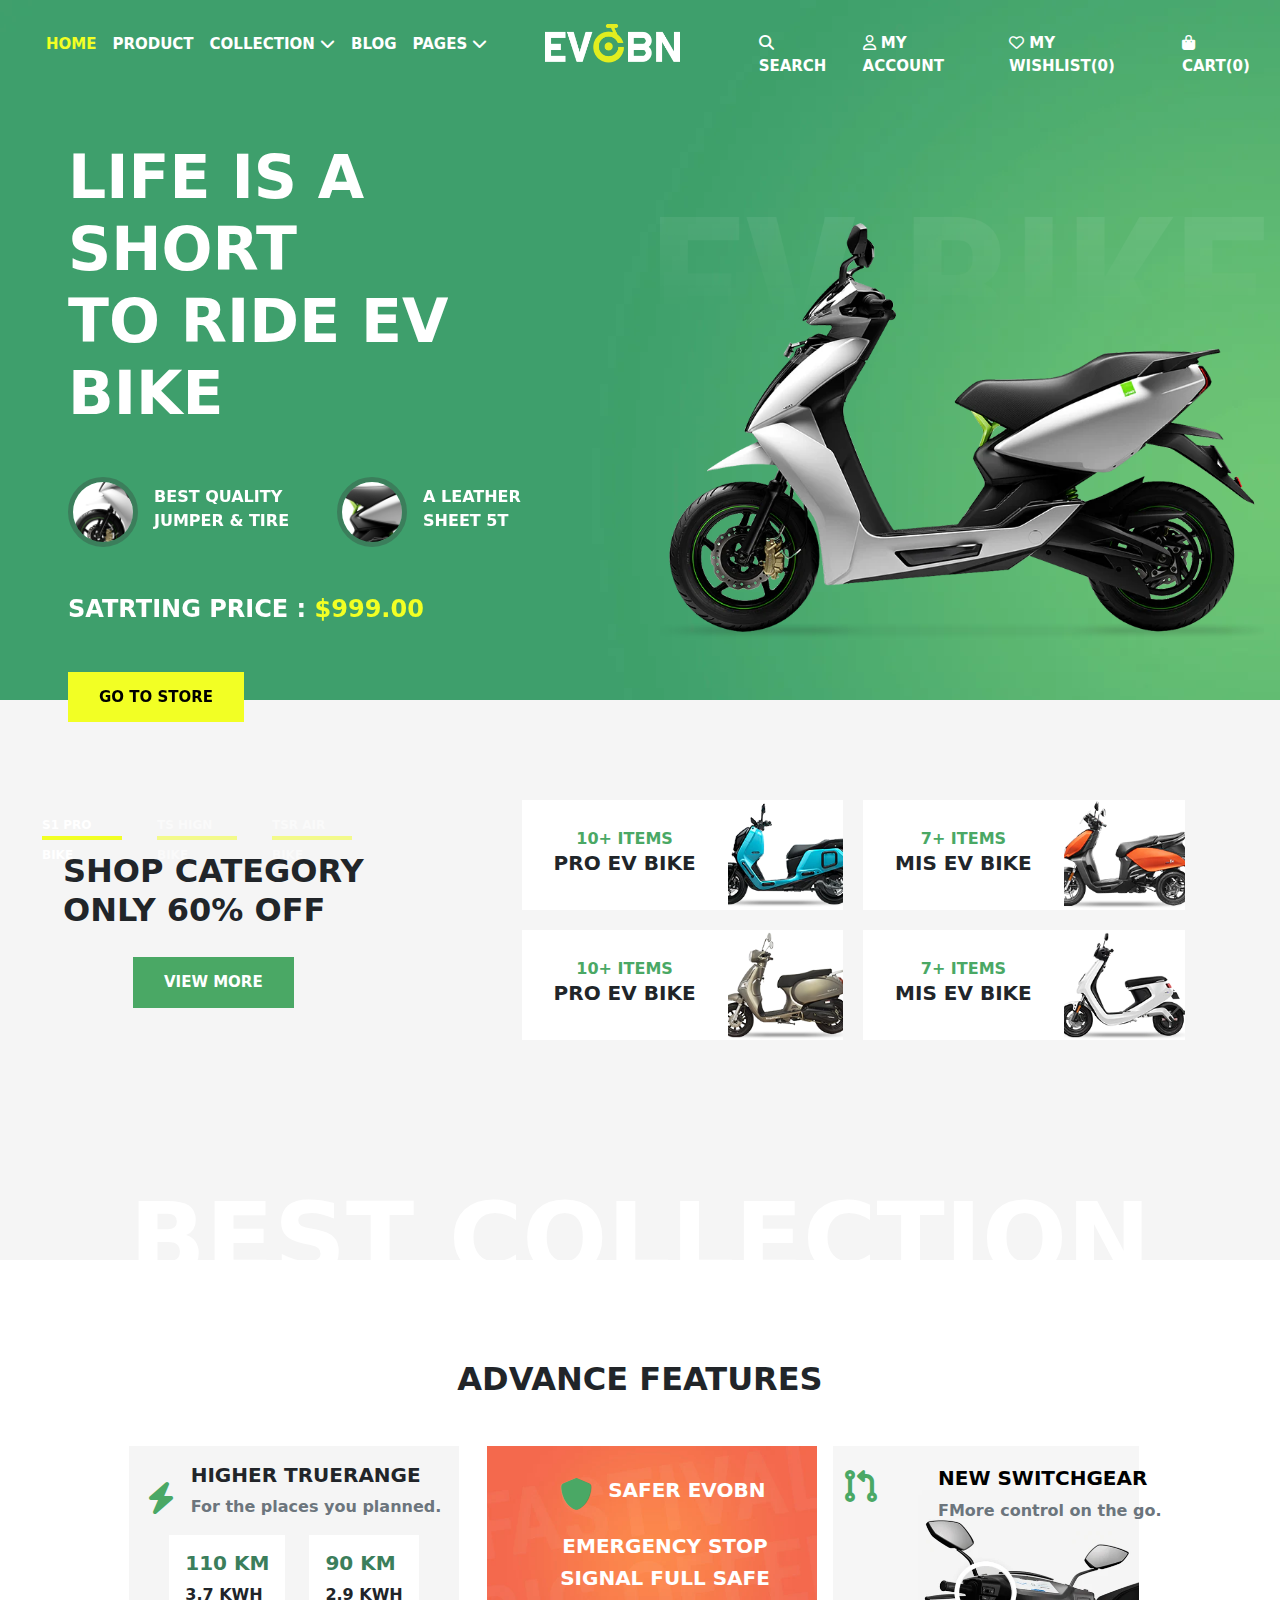
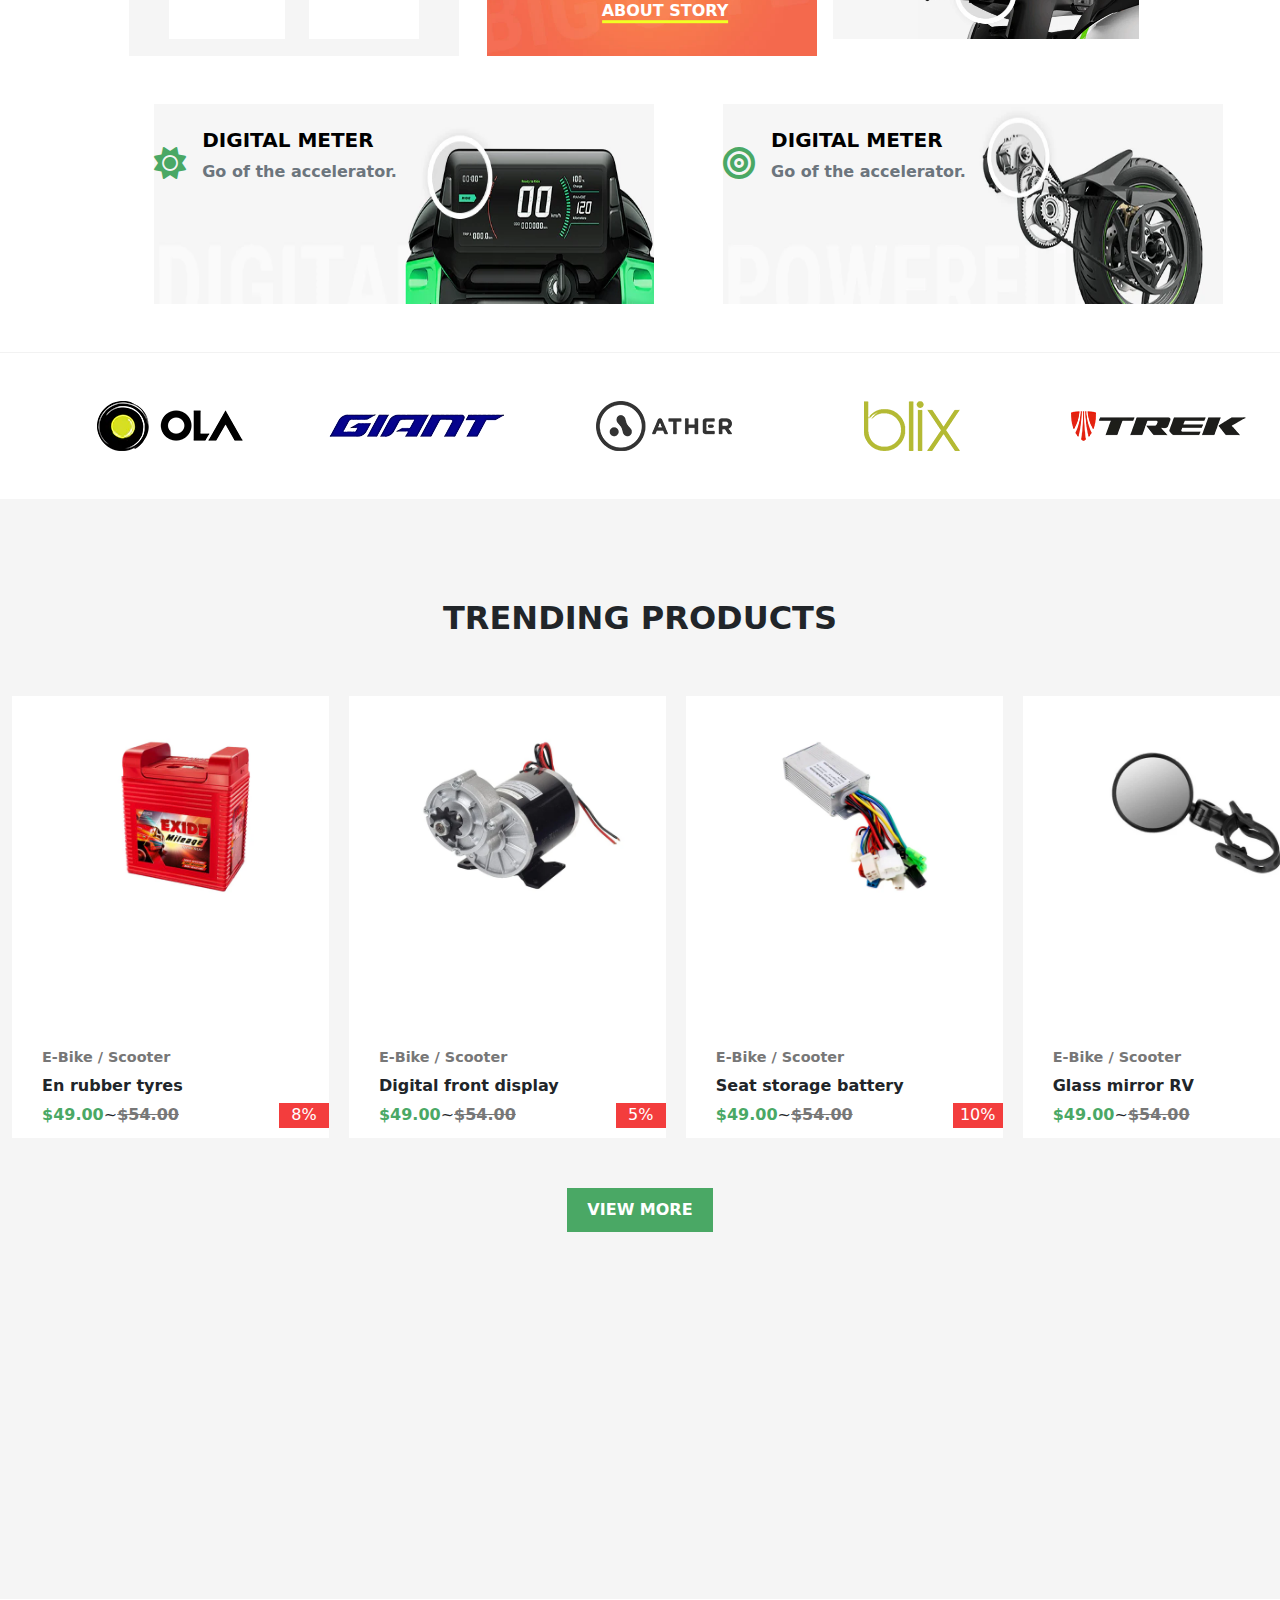
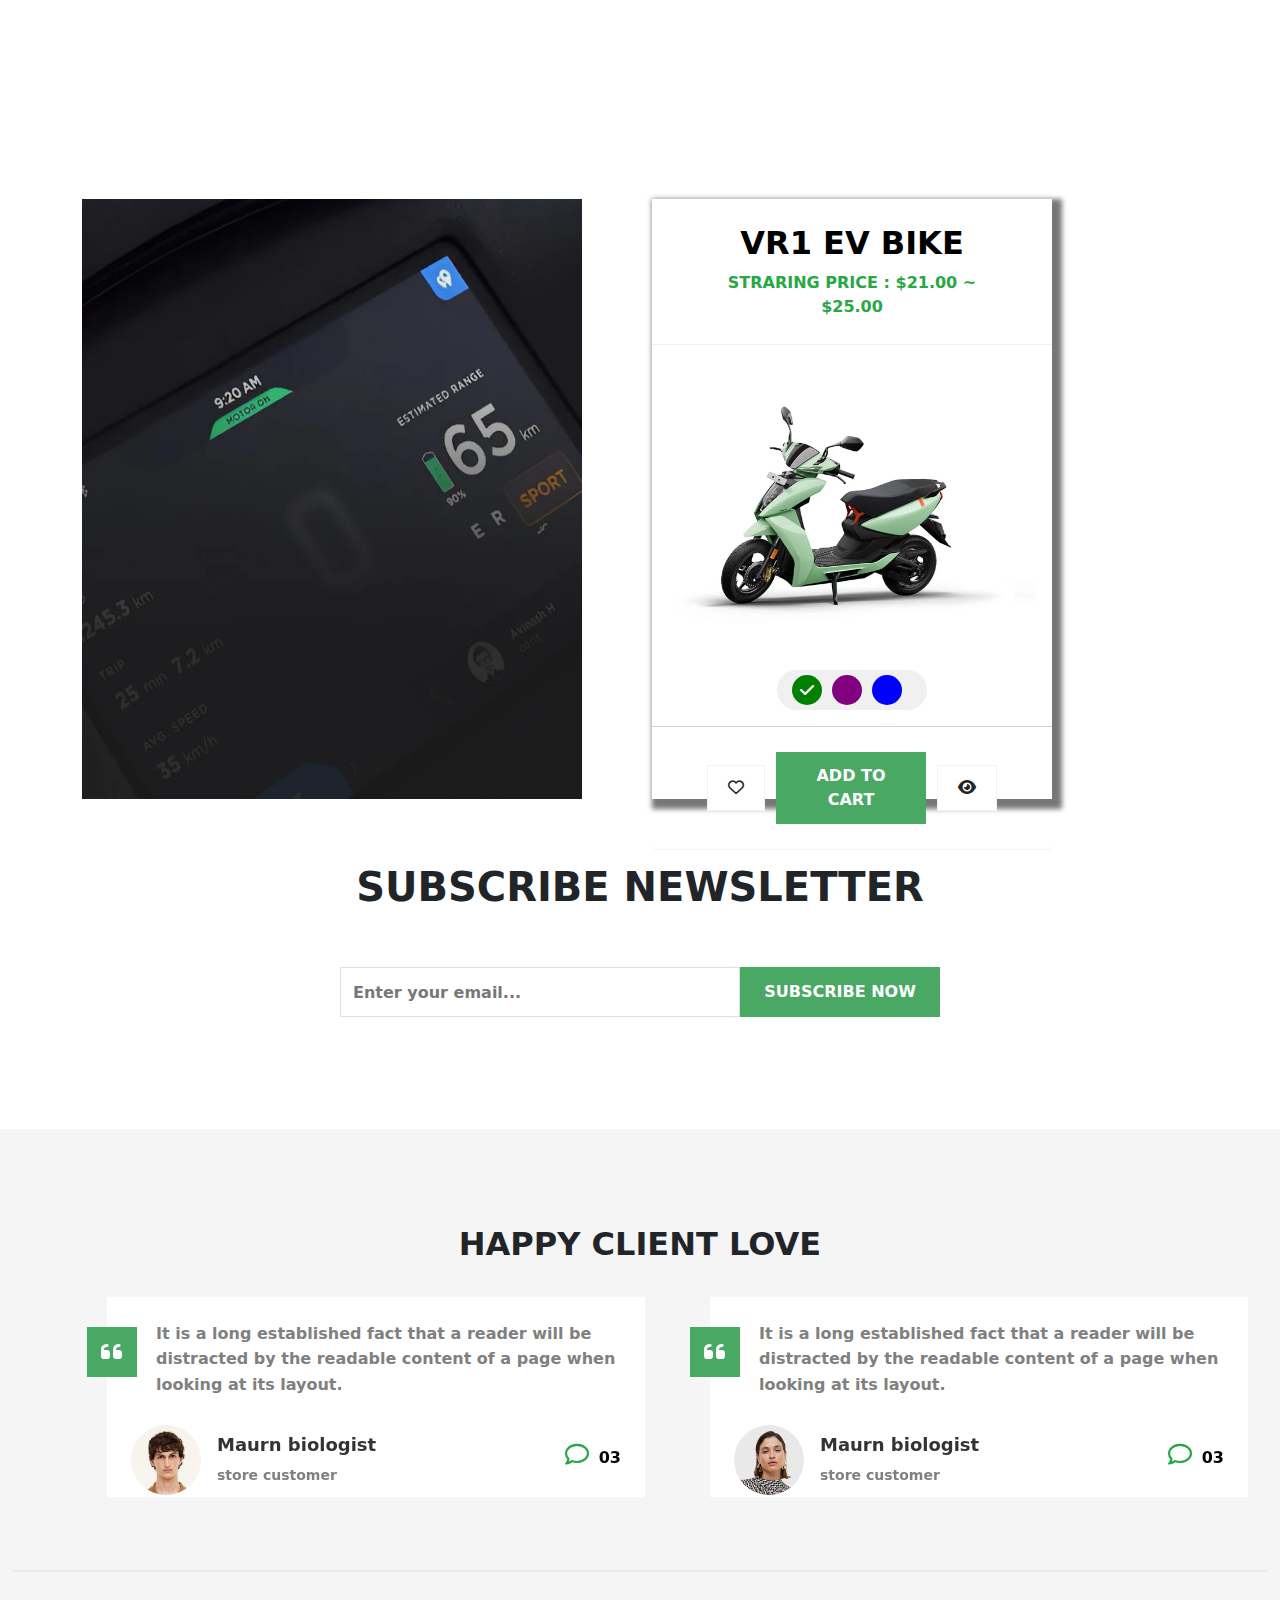
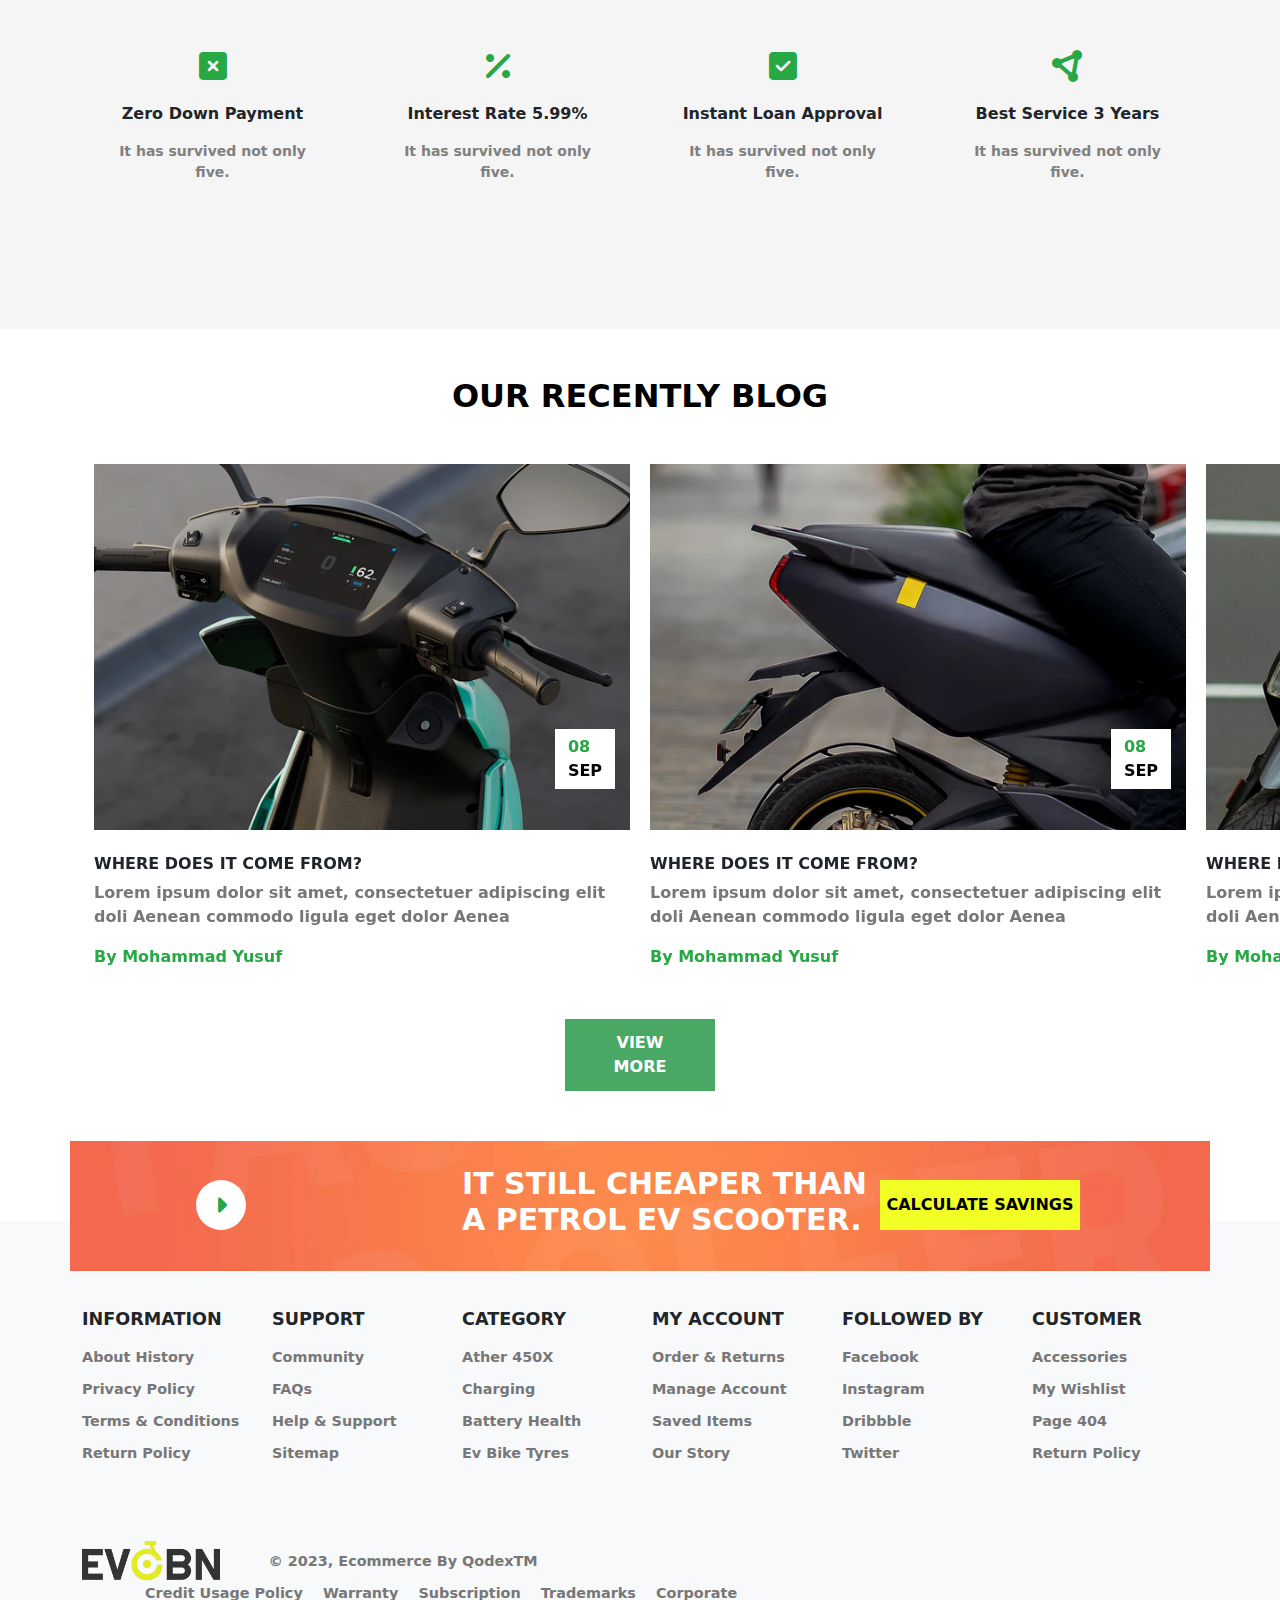
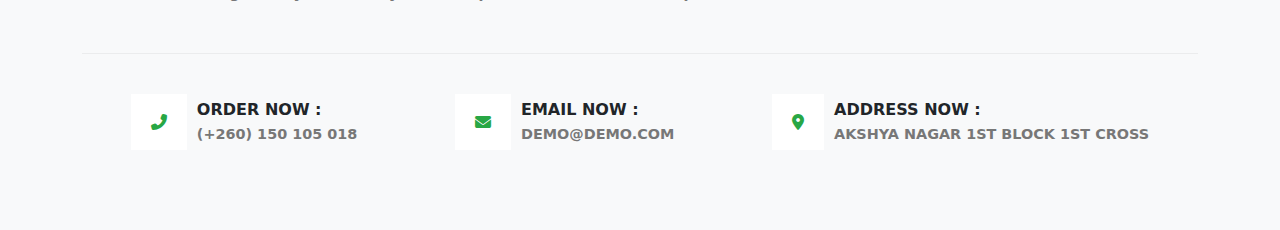
<file: index.html>
<!DOCTYPE html>
<html lang="en">

<head>
    <meta charset="UTF-8">
    <meta name="viewport" content="width=device-width, initial-scale=1.0">
    <title>Document</title>
    <link rel="stylesheet" href="style.css">
    <!-- Bootstrap -->
    <link href="https://cdn.jsdelivr.net/npm/bootstrap@5.3.3/dist/css/bootstrap.min.css" rel="stylesheet"
        integrity="sha384-QWTKZyjpPEjISv5WaRU9OFeRpok6YctnYmDr5pNlyT2bRjXh0JMhjY6hW+ALEwIH" crossorigin="anonymous">
        <!-- Font Awesome -->
    <link rel="stylesheet" href="https://cdnjs.cloudflare.com/ajax/libs/font-awesome/6.7.2/css/all.min.css"
        integrity="sha512-Evv84Mr4kqVGRNSgIGL/F/aIDqQb7xQ2vcrdIwxfjThSH8CSR7PBEakCr51Ck+w+/U6swU2Im1vVX0SVk9ABhg=="
        crossorigin="anonymous" referrerpolicy="no-referrer" />
    <!-- Link Swiper's CSS -->
    <link rel="stylesheet" href="https://unpkg.com/swiper/swiper-bundle.min.css" />
    <!-- Animate -->

    <link rel="stylesheet" href="https://cdnjs.cloudflare.com/ajax/libs/animate.css/4.1.1/animate.min.css" />


</head>

<body>




    <!-- black navbar and side menu -->
    <nav class="navbar d-xl-none d-block bg-white  ">
        <div class="container-fluid ">
            <div class="black-logo  p-3  ">
                <img src="images/logo-black.avif" alt="" width="135" height="39">
            </div>
            <ul
                class="icons list-unstyled  d-flex justify-content-center align-items-center gap-4 pt-3 ">
                <button class="bolder border-0 bg-transparent" type="button" data-bs-toggle="offcanvas"
                    data-bs-target="#offcanvasNavbar" aria-controls="offcanvasNavbar" aria-label="Toggle navigation">
                    <li><i class="fa-solid fa-bars"></i></li>
                </button>
                <li><i class="fa-solid fa-magnifying-glass "></i></li>
                <li> <i class="fa-regular fa-user"></i> </li>
                <li><i class="fa-regular fa-heart"></i> (0)</li>
                <li><i class="fa-solid fa-bag-shopping"></i> (0)</li>
            </ul>
            <div class="offcanvas offcanvas-start" tabindex="1" id="offcanvasNavbar"
                aria-labelledby="offcanvasNavbarLabel">
                <div class="offcanvas-header">
                    <!-- close button -->
                    <button type="button" class="btn-close" data-bs-dismiss="offcanvas" aria-label="Close"></button>
                </div>
                <!-- side menu -->
                <div class=" side-menu offcanvas-body">
                    <ul class=" navbar-nav justify-content-end flex-grow-1 pe-3">
                        <!-- home -->
                        <li class="nav-item">
                            <a class="nav-link mb-2 text-secondary  fw-bold" aria-current="page" href="#">Home</a>
                        </li>

                        
                        
                        <!-- product -->
                        <li class="nav-item">
                            <a class="nav-link  mb-2 fw-bold text-secondary" href="#">product</a>
                        </li>
                       
                        <!-- collection -->
                            <li class="dropdown">
                                <button class="bg-white border-0  mb-2 text-secondary fw-bold"  type="button" id="collectionDropdown" data-bs-toggle="dropdown" aria-expanded="false">
                                    COLLECTION
                                    <span class="ms-2 reset-icon" id="collectionIcon">▼</span>
                                </button>
                                <ul class="dropdown-menu" aria-labelledby="collectionDropdown">
                                    <li class="nested-dropdown">
                                        <a class="dropdown-item d-flex justify-content-between align-items-center" id="featureProduct">
                                            Feature product
                                            <span class="reset-icon" id="featureIcon">▼</span>
                                        </a>
                                        <ul class="dropdown-menu nested-dropdown-menu" id="featureMenu">
                                            <li><a class="dropdown-item" href="#">Chickpea 150g</a></li>
                                            <li><a class="dropdown-item" href="#">Fresh almonds</a></li>
                                            <li><a class="dropdown-item" href="#">Healthy walnut</a></li>
                                            <li><a class="dropdown-item" href="#">Juglans walnuts</a></li>
                                            <li><a class="dropdown-item" href="#">Pure mug dal</a></li>
                                            <li><a class="dropdown-item" href="#">Saffron spice still</a></li>
                                        </ul>
                                    </li>
                                    <li class="nested-dropdown">
                                        <a class="dropdown-item d-flex justify-content-between align-items-center" id="trendingProduct">
                                            Trending product
                                            <span class="reset-icon" id="trendingIcon">▼</span>
                                        </a>
                                        <ul class="dropdown-menu nested-dropdown-menu" id="trendingMenu">
                                            <li><a class="dropdown-item" href="#">Stack of cinnamon</a></li>
                                            <li><a class="dropdown-item" href="#">Red chili pepper</a></li>
                                            <li><a class="dropdown-item" href="#">Fresh almonds</a></li>
                                            <li><a class="dropdown-item" href="#">Healthy walnut</a></li>
                                            <li><a class="dropdown-item" href="#">Natural coriander</a></li>
                                            <li><a class="dropdown-item" href="#">Green moong dal</a></li>
                                        </ul>
                                    </li>

                                    <li><a class="dropdown-item" href="#">Digital meter</a></li>
                                <li><a class="dropdown-item" href="#">urbn ev bike</a></li>
                                </ul>
                            </li>  
                        <!-- blog -->
                        <li class="nav-item">
                            <a class="nav-link mb-2 text-secondary fw-bold" href="#">blog</a>
                        </li>
                        <!-- pages -->
                        <li class="nav-item dropdown-side">
                            <a class="nav-link mb-2 fw-bold  text-secondary" href="#" role="button" data-bs-toggle="dropdown"
                                aria-expanded="false">
                                pages  <span class="reset-icon" id="featureIcon">▼</span>
                            </a>
                            <ul class="dropdown-menu ">

                                <li><a class="text-capitalize " href="#">About us</a></li>
                                <li><a class="text-capitalize" href="#">Contact us</a></li>
                                <li><a class="text-capitalize" href="#">faqs</a></li>
                                <li><a class="text-capitalize" href="#">return policy</a></li>
                                <li><a class="text-capitalize" href="#">privacy policy</a></li>
                                <li><a class="text-capitalize" href="#">payment policy</a></li>
                                <li><a class="text-capitalize" href="#">terms & conditions</a></li>

                            </ul>
                        </li>
                    </ul>

                </div>
            </div>
        </div>
    </nav>




   <!-- white navbar  -->
    <div class="evobn container-fluid ">

        <nav class="row pt-4  ">
            <div class="col-xl-5  d-none d-xl-block pt-2 ">
                <ul class="menu list-unstyled d-flex justify-content-center gap-3">
                    <li><a class="active" href="#">Home</a></li>
                    <li><a href="#">product</a></li>
                    <li class="collection" id="collection">
                        <a href="#" id="collectionLink">collection <i class="fa-solid fa-chevron-down "></i></a>
                        <ul class=" dropdown-menu-collection" id="dropdown-menu-collection">
                            <div class="feature-product">
                                <ul>
                                    <li>
                                        <h2>Feature product</h2>
                                    </li>
                                    <li><a href="" class="dropdown-item">Chickpea 150g</a></li>
                                    <li><a href="">Fresh almonds</a></li>
                                    <li><a href="">Healthy walnut</a></li>
                                    <li><a href="">Juglans walnuts</a></li>
                                    <li><a href="">Pure mug dal</a></li>
                                    <li><a href="">Saffron spice still</a></li>
                                </ul>
                            </div>

                            <div class="trending-product">
                                <ul>
                                    <li>
                                        <h2>Trending product</h2>
                                    </li>
                                    <li><a href="">Stack of cinnamon</a></li>
                                    <li><a href="">Red chili pepper</a></li>
                                    <li><a href="">Fresh almonds</a></li>
                                    <li><a href="">Healthy walnut</a></li>
                                    <li><a href="">Natural coriander</a></li>
                                    <li><a href="">Green moong dal</a></li>

                                </ul>
                            </div>

                            <div>
                                <img src="images/menu-banner-01_1_aea10ef2-20c9-41de-bd0f-417bef3424d1.webp" alt="">

                                <img src="images/menu-banner-01_1_014bd367-3749-49f3-8ea4-f32f7c47ea7d.webp" alt="">
                            </div>

                        </ul>
                    </li>

                    <li><a href="#">blog</a></li>
                    <li class="dropdown">
                        <a href="#" aria-expanded="false" aria-controls="dropdown-menu">pages <i
                                class="fa-solid fa-chevron-down "></i></a>
                        <ul class="dropdown-menu" id="dropdown-menu">
                            <li><a href="#">About us</a></li>
                            <li><a href="#">Contact us</a></li>
                            <li><a href="#">faqs</a></li>
                            <li><a href="#">return policy</a></li>
                            <li><a href="#">privacy policy</a></li>
                            <li><a href="#">payment policy</a></li>
                            <li><a href="#">terms & conditions</a></li>
                        </ul>
                    </li>

                </ul>
            </div>
            <div class="col-xl-2 d-none d-xl-block logo d-flex justify-content-center align-items-center ">
                <img src="images/logo-white.png" alt="" width="135" height="39">

            </div>


            <div class="col-xl-5 col-lg-6 col-md-6 col-sm-6 d-none d-xl-block header-right pt-2">
                <ul class=" list-unstyled d-flex justify-content-center gap-3 ">
                    <li><i class="fa-solid fa-magnifying-glass "></i> search</li>
                    <li><i class="fa-regular fa-user"></i> my account</li>
                    <li><i class="fa-regular fa-heart"></i> my wishlist(0)</li>
                    <li> <i class="fa-solid fa-bag-shopping"></i> cart(0)</li>
                </ul>
            </div>
        </nav>
        <!-- heading -->
        <section class="heading  mt-5 ">
            <div class="swiper-container mySwiper-header">
                <div class="swiper-wrapper ">

                    <div class="row swiper-slide mx-2 d-flex justify-content-around  align-items-center">
                        <div class="bike-info col-xl-6 col-lg-6 col-md-12 col-sm-12 px-5 bike  ">
                            <h2 class="title mb-5 animate__animated animate__slideInUp">Life is a short
                                <br>to ride ev bike
                            </h2>

                            <div
                                class="bike-parts d-flex gap-5 mb-5 animate__animated animate__slideInUp animate__delay-1s">
                                <div class="d-flex gap-3">
                                    <img src="images/ev-bike-slide-sub-img-01.webp"  width="70" height="70" alt="">
                                    <div class="d-flex flex-column fw-bold text-uppercase mt-2">
                                        <span class="">Best quality</span>
                                        <span class="">Jumper & tire</span>
                                    </div>
                                </div>
                                <div class="d-flex gap-3">
                                    <img src="images/ev-bike-slide-sub-img-02.webp" width="70" height="70" alt="">
                                    <div class="d-flex flex-column fw-bold text-uppercase mt-2">
                                        <span>A leather</span>
                                        <span>Sheet 5T</span>
                                    </div>
                                </div>

                            </div>

                            <h4
                                class="price mb-5 fw-bold text-uppercase  animate__animated animate__slideInUp animate__delay-2s">
                                <span>Satrting price :</span>
                                <span style="color: #f2ff24;">$999.00</span>
                            </h4>

                            <a href="" class="store-btn btn  animate__animated animate__slideInUp animate__delay-3s ">Go to
                                store</a>
                        </div>

                        <div class="col-xl-6 col-lg-6 col-md-12  bike-image   ">
                            <img src="images/ev-bike-slide-01.webp" class="responsive-image img-fluid"   alt="">
                        </div>
                    </div>

                    <div class="row swiper-slide mx-2 d-flex justify-content-evenly  align-items-center">
                        <div class="col-xl-6 col-lg-6 col-md-12 col-sm-12 px-5 bike">
                            <h2 class="title mb-5 ">Life is a short
                                <br>to ride ev bike
                            </h2>

                            <div class="bike-parts d-flex gap-5 mb-5">
                                <div class="d-flex gap-3">
                                    <img src="images/ev-bike-slide-sub-img-03.webp" width="70" height="70" alt="">
                                    <div class="d-flex flex-column fw-bold text-uppercase mt-2">
                                        <span class="">Best quality</span>
                                        <span class="">Jumper & tire</span>
                                    </div>
                                </div>
                                <div class="d-flex gap-3">
                                    <img src="images/ev-bike-slide-sub-img-04.webp" width="70" height="70" alt="">
                                    <div class="d-flex flex-column fw-bold text-uppercase mt-2">
                                        <span>A leather</span>
                                        <span>Sheet 5T</span>
                                    </div>
                                </div>

                            </div>

                            <h4 class="price mb-5 fw-bold text-uppercase">
                                <span>Satrting price :</span>
                                <span style="color: #f2ff24;">$999.00</span>
                            </h4>

                            <a href="" class="btn ">Go to store</a>
                        </div>

                        <div class="col-xl-6 col-lg-6 col-md-12  bike-image">
                            <img src="images/ev-bike-slide-02.webp" class="responsive-image img-fluid" alt="">
                        </div>
                    </div>

                    <div class=" row swiper-slide mx-2 d-flex justify-content-evenly align-items-center">
                        <div class=" col-xl-6 col-lg-6 col-md-12 col-sm-12  px-5 bike  ">
                            <h2 class="title mb-5">Life is a short
                                <br>to ride ev bike
                            </h2>

                            <div class="bike-parts d-flex gap-5 mb-5">
                                <div class="d-flex gap-3">
                                    <img src="images/ev-bike-slide-sub-img-05.webp" width="70" height="70" alt="">
                                    <div class="d-flex flex-column fw-bold text-uppercase mt-2">
                                        <span class="">Best quality</span>
                                        <span class="">Jumper & tire</span>
                                    </div>
                                </div>
                                <div class="d-flex gap-3">
                                    <img src="images/ev-bike-slide-sub-img-06.webp" width="70" height="70" alt="">
                                    <div class="d-flex flex-column fw-bold text-uppercase mt-2">
                                        <span>A leather</span>
                                        <span>Sheet 5T</span>
                                    </div>
                                </div>

                            </div>

                            <h4 class="price mb-5 fw-bold text-uppercase">
                                <span>Satrting price :</span>
                                <span style="color: #f2ff24;">$999.00</span>
                            </h4>

                            <a href="" class="btn ">Go to store</a>
                        </div>

                        <div class=" col-xl-6 col-lg-6 col-md-12  bike-image ">
                            <img src="images/ev-bike-slide-03.webp" class="responsive-image img-fluid" alt="">
                        </div>

                        
                    </div>

                    
                 


                </div>
                
                <p class="append-buttons mt-5 ">
                    <a href="#" id="slid1" class="active slide-1">S1 pro bike</a>
                    <a href="#" id="slid2" class="slide-2">TS hign bike</a>
                    <a href="#" id="slid3" class="slide-3">TSR air bike</a>
                  </p>

                
                
            </div>


        </section>

    </div>

    <!-- shop category -->

 
    <section class="shop-category container-fluid half-page-slider">
        <div class="row d-flex align-items-center justify-content-center">
            <!-- Left Content (Half of page) -->
           
                <div class="col-xl-4 col-lg-4 col-md-6 col-sm-12 d-flex flex-column justify-content-center align-items-center ">
                    <h4 class="fw-bold text-uppercase fs-2">Shop category <br> only 60% off</h4>
                    <a href="" class="btn view-more-btn ">view more </a>
                </div>
            
    
            <!-- Right Slider (Half of page) -->
            <div class="col-xl-8 col-lg-8 col-sm-12 col-md-8">
                <div class="d-flex flex-column ">
                    <div class="swiper mySwiper-cat">
                        <div class="swiper-wrapper">
                            <div class="swiper-slide d-flex justify-content-between align-items-center">
                                <div class="slide-content d-flex flex-column">
                                    <span class="d-inline-block">10+ ITEMS</span>
                                    <h4 >PRO EV BIKE</h4>
                                    
                                </div>
                                <div class="slide-image">
                                    <img src="images/ev-bike-cat-01.webp" alt="EV Bike">
                                </div>
                                <div class="arrow-div">
                                    <i class="fa-solid fa-arrow-right"></i>
                                </div>
                            </div>
                            <div class="swiper-slide d-flex justify-content-between align-items-center">
                                <div class="slide-content d-flex flex-column">
                                    <span class="d-inline-block">7+ ITEMS</span>
                                    <h4>MIS EV BIKE</h4>
                                </div>
                                    <div class="slide-image">
                                        <img src="images/ev-bike-cat-02.webp" alt="EV Bike">
                                    </div>
                                    <div class="arrow-div">
                                        <i class="fa-solid fa-arrow-right"></i>
                                    </div>
                                
                            </div>
                            <div class="swiper-slide d-flex justify-content-between align-items-center">
                                <div class="slide-content d-flex flex-column">
                                    <span class="d-inline-block">7+ ITEMS</span>
                                    <h4>MIS EV BIKE</h4>
                                    
                                </div>

                                <div class="slide-image">
                                    <img src="images/ev-bike-cat-03.avif" alt="EV Bike">
                                </div>
                                <div class="arrow-div">
                                    <i class="fa-solid fa-arrow-right"></i>
                                </div>
                            </div>
                            <div class="swiper-slide d-flex justify-content-between align-items-center">
                                <div class="slide-content d-flex flex-column">
                                    <span class="d-inline-block">7+ ITEMS</span>
                                    <h4>MIS EV BIKE</h4>
                                    
                                </div>
                                <div class="slide-image">
                                    <img src="images/ev-bike-cat-04.avif" alt="EV Bike">
                                </div>
                                <div class="arrow-div">
                                    <i class="fa-solid fa-arrow-right"></i>
                                </div>
                            </div>
                            
                        </div>
                       
                    </div>
                    <div class="swiper mySwiper-cat">
                        <div class="swiper-wrapper ">
                            <div class=" swiper-slide d-flex justify-content-between align-items-center">
                                <div class="slide-content d-flex flex-column">
                                    <span class="d-inline-block">10+ ITEMS</span>
                                    <h4>PRO EV BIKE</h4>
                                    
                                </div>
                                <div class="slide-image">
                                    <img src="images/ev-bike-cat-05.avif" alt="EV Bike">
                                </div>

                                <div class="arrow-div">
                                    <i class="fa-solid fa-arrow-right"></i>
                                </div>
                            </div>
                            <div class="swiper-slide d-flex justify-content-between align-items-center">
                                <div class="slide-content d-flex flex-column">
                                    <span class="d-inline-block">7+ ITEMS</span>
                                    <h4>MIS EV BIKE</h4>
                                    
                                </div>
                                <div class="slide-image">
                                    <img src="images/ev-bike-cat-06.webp" alt="EV Bike">
                                </div>
                                <div class="arrow-div">
                                    <i class="fa-solid fa-arrow-right"></i>
                                </div>
                            </div>
                            <div class="swiper-slide d-flex justify-content-between align-items-center">
                                <div class="slide-content d-flex flex-column">
                                    <span class="d-inline-block">7+ ITEMS</span>
                                    <h4>MIS EV BIKE</h4>
                                    
                                </div>
                                <div class="slide-image">
                                    <img src="images/ev-bike-cat-07.avif" alt="EV Bike">
                                </div>
                                <div class="arrow-div">
                                    <i class="fa-solid fa-arrow-right"></i>
                                </div>
                            </div>
                            <div class="swiper-slide d-flex justify-content-between align-items-center">
                                <div class="slide-content d-flex flex-column">
                                    <span class="d-inline-block"> 7+ ITEMS</span>
                                    <h4>MIS EV BIKE</h4>
                                    
                                </div>
                                <div class="slide-image">
                                    <img src="images/ev-bike-cat-08.avif" alt="EV Bike">
                                </div>
                                <div class="arrow-div">
                                    <i class="fa-solid fa-arrow-right"></i>
                                </div>
                            </div>
                            <!-- Add more slides as needed -->
                        </div>
                       
                    </div>
                </div>
            </div>
        </div>
        <div class="text-center text-white pt-4 mt-4" style="transform: translateY(50%); ">
            <h2 style="font-weight: bolder; font-size: 100px; text-transform: uppercase;">Best collection</h2>
        </div>
    </section>


    <!-- Advance features -->

    <section class="container-fluid advance-features mt-5">
        <h4 class="fw-bold text-uppercase fs-2 text-center">Advance features</h4>

        <div class="row d-flex  justify-content-center  gap-3 mt-5  ">
            
            <div class="col-4 col1 d-flex flex-column align-items-center justify-content-center ">
                     <div class="d-flex gap-3 justify-content-center align-items-center">
                        <div class="">
                            <i style="color: #4AA865;" class="fs-2 fa-solid fa-bolt"></i>
                        </div>
                        <div>
                            <h5 class="text-uppercase fw-bold">Higher truerange</h5>
                            <p class="text-secondary fw-bold">For the places you planned.</p>
                        </div>
                     </div>
                
                <div class="d-flex justify-content-center gap-4  ">
                    <div class="bg-white p-3 ">
                        <h5 style="color: #3b7e5b; " class="fw-bold text-uppercase">110 km</h5>
                        <p class="fw-bold text-uppercase">3.7 kwh</p>
                    </div>
                    <div class="bg-white p-3 ">
                        <h5 style="color: #3b7e5b; " class="fw-bold text-uppercase">90 km</h5>
                        <p class="fw-bold text-uppercase">2.9 kwh</p>
                    </div>
                </div>

            </div>
            <div class="col-4 col2 position-relative">
                <div class="">
                    <img src="images/ev-bike-features-img-01.jpg" width="330px" height="210px" alt="" srcset="">

                </div>
                
                
                <div
                    class="desc position-absolute top-50 start-50 translate-middle text-white text-uppercase text-center">
                    <div class="d-flex  gap-3 ">
                        <i style="color: #4AA865;" class="fs-2 fa-solid fa-shield"></i>
                        <h5 class="fw-bold text-nowrap pb-4 fs-5">Safer evobn</h5>
                    </div>
                    <h4 class="text-nowrap fs-5 fw-bold">Emergency stop</h4>
                    <h4 class="text-nowrap fs-5 fw-bold">signal full safe</h4>
                    <a href="" class="about-btn text-uppercase fw-bold">About story</a>

                </div>

            </div>
            <div class="col-4 col3 ">
                <div>
                    <img src="images/ev-bike-features-img-02.jpg" width="330px" height="210px" alt="">
            
                </div>

                
                    <div class=" position-absolute top-0 start-0  pt-4 px-4">
                        <i style="color: #4AA865;" class="fs-2 fa-solid fa-code-pull-request"></i>
                    </div>
                    <div class=" desc">
            
                        <h5 class="fw-bold text-uppercase text-black text-nowrap">New switchgear</h5>
                        <p class="text-secondary fw-bold text-nowrap">FMore control on the go.</p>
                    </div>
                
                
            
            
            </div>
        </div>

        <div class="row mt-5 d-flex justify-content-evenly ">
            <div class="digital-meter col-4 position-relative">
                <img src="images/ev-bike-features-img-03.jpg" width="500px" height="200px">
            
                <div class="d-flex justify-content-start align-items-center gap-3 position-absolute top-0 start-20 pt-4  ">
                    <div  class="">
                        <i style="color: #4AA865;" class="fs-2 fa-solid fa-sun"></i>
                    </div>
                    <div class="desc2 ">
                        <h5 class="fw-bold text-uppercase text-black text-nowrap">DIGITAL METER</h5>
                        <p class="text-secondary fw-bold text-nowrap">Go of the accelerator.</p>
                    </div>
                </div>
            </div>
            <div class="col-4 position-relative ">
                <img src="images/ev-bike-features-img-04.jpg" width="500px" height="200px">

                <div class="d-flex justify-content-start align-items-center gap-3 position-absolute top-0 start-20 pt-4 ">
                    <div  class="">
                        <i style="color: #4AA865;" class="fs-2 fa-solid fa-bullseye"></i>
                    </div>
                    <div class="desc2 ">
                        <h5 class="fw-bold text-uppercase text-black text-nowrap">DIGITAL METER</h5>
                        <p class="text-secondary fw-bold text-nowrap">Go of the accelerator.</p>
                    </div>
                </div>
            </div>
        </div>


    </section>

    <div class=" mt-5" style="border-top: 1px solid rgba(128, 128, 128, 0.1);">

    </div>
    <!-- brands -->

    <!-- Swiper -->
    <div class="container swiper-container-brand">
        <div class="swiper-wrapper d-flex justify-content-evenly mt-5 gap-4">
            <div class="swiper-slide">
                <img src="images/ev-bike-brand-logo-01.png" alt="">
            </div>
            <div class="swiper-slide">
                <img src="images/ev-bike-brand-logo-02.png" alt="">
            </div>
            <div class="swiper-slide">
                <img src="images/ev-bike-brand-logo-03.png" alt="">
            </div>
            <div class="swiper-slide">
                <img src="images/ev-bike-brand-logo-04.png" alt="">
            </div>
            <div class="swiper-slide">
                <img src="images/ev-bike-brand-logo-05.png" alt="">
            </div>
            <div class="swiper-slide">
                <img src="images/ev-bike-brand-logo-06.png" alt="">
            </div>

        </div>
        <!-- <div class="swiper-button-next"></div>
        <div class="swiper-button-prev"></div> -->
    </div>

    <!-- Trending product -->
   <section class="trending-prods container-fluid mt-5 ">
        <h4 class="fw-bold text-uppercase fs-2 text-center" style="padding:100px 0 50px 0;">Trending products</h4>
        <div class=" product-grid ">
            
            <div class="product-card">
                <img src="images/ev-bike-pro-06.jpg" alt="En rubber tyres">
                <div class="toggle">
                    <div class="buttons d-flex flex-column gap-3 align-items-center" >
                        <div class="eye-heart d-flex justify-content-center">
                                
                        <div class="eye ">
                            <i class="fa-solid fa-eye"></i>
                        </div>
                        <div class=" heart"> 
                             <i class="fa-regular fa-heart"></i> 
                        </div>
                             </div>
                        <div class="cart-btn">
                            <button class="btn text-white fw-bold text-uppercase">add to cart</button>
                        </div>
                    </div>
                   </div>
               <div class="text">
                <p class="product-category">E-Bike / Scooter</p>
                <p class="product-title">En rubber tyres</p>
                <div class="product-price">
                    <span class="span1">$49.00</span>  ~<span class="span2">$54.00</span>
                    <span class="discount-badge">8%</span>
                </div>
               </div>
            </div>
            <div class="product-card">
                <img src="images/ev-bike-pro-07.jpg" alt="Digital front display">
                <div class="toggle">
                    <div class="buttons d-flex flex-column gap-3 align-items-center" >
                        <div class="eye-heart d-flex justify-content-center">
                                
                        <div class="eye ">
                            <i class="fa-solid fa-eye"></i>
                        </div>
                        <div class=" heart"> 
                             <i class="fa-regular fa-heart"></i> 
                        </div>
                             </div>
                        <div class="cart-btn">
                            <button class="btn text-white fw-bold text-uppercase">add to cart</button>
                        </div>
                    </div>
                   </div>
                <div class="text">
                    <p class="product-category">E-Bike / Scooter</p>
                <p class="product-title">Digital front display</p>
                <div class="product-price">
                    <span class="span1">$49.00</span>  ~<span class="span2">$54.00</span>
                    <span class="discount-badge">5%</span>
                </div>
                </div>
            </div>
            <div class="product-card">
                <img src="images/ev-bike-pro-08.jpg" alt="Seat storage battery">
                <div class="toggle">
                    <div class="buttons d-flex flex-column gap-3 align-items-center" >
                        <div class="eye-heart d-flex justify-content-center">
                                
                        <div class="eye ">
                            <i class="fa-solid fa-eye"></i>
                        </div>
                        <div class=" heart"> 
                             <i class="fa-regular fa-heart"></i> 
                        </div>
                             </div>
                        <div class="cart-btn">
                            <button class="btn text-white fw-bold text-uppercase">add to cart</button>
                        </div>
                    </div>
                   </div>
                <div class="text">
                    <p class="product-category">E-Bike / Scooter</p>
                <p class="product-title">Seat storage battery</p>
                <div class="product-price">
                    <span class="span1">$49.00</span>  ~<span class="span2">$54.00</span>
                    <span class="discount-badge">10%</span>
                </div>
                </div>
            </div>
            <div class="product-card">
                <img src="images/ev-bike-pro-09.jpg" alt="Glass mirror RV">
                <div class="toggle">
                    <div class="buttons d-flex flex-column gap-3 align-items-center" >
                        <div class="eye-heart d-flex justify-content-center">
                                
                        <div class="eye ">
                            <i class="fa-solid fa-eye"></i>
                        </div>
                        <div class=" heart"> 
                             <i class="fa-regular fa-heart"></i> 
                        </div>
                             </div>
                        <div class="cart-btn">
                            <button class="btn text-white fw-bold text-uppercase">add to cart</button>
                        </div>
                    </div>
                   </div>
                <div class="text">
                    <p class="product-category">E-Bike / Scooter</p>
                <p class="product-title">Glass mirror RV</p>
                <div class="product-price">
                    <span class="span1">$49.00</span>  ~<span class="span2">$54.00</span>
                    <span class="discount-badge">5%</span>
                    
                </div>
                </div>
            </div>
        </div>
        <button class="load-more-btn">view more</button>
        


    </section>







    <div style="margin-top: 200px;">

    </div>

    <!-- dark mode and add to cart section   -->


        <section class="mode-cart container    ">
            <div class="row ">
                <div class="mode-image col-xl-6 col-lg-6 col-md-12 col-sm-12 ">
                    <img src="images/ev-bike-advance-features-img.webp" width="500px" height="600px" alt="">
                    
                    
                </div>
                <div class="cart col-xl-6 col-lg-6 col-md-12 col-sm-12 ">
                    <div class="card border-success mb-3" >
                        <div class="card-header bg-transparent" style="border-bottom: 1px solid rgba(128, 128, 128, 0.1);">
                            <h2>VR1 Ev bike</h2>
                            <span>Straring price :
                                $21.00 ~
                                $25.00</span>
                        </div>
                        <div class="card-body text-success">
                            <img src="images/ev-bike-pro-13.jpg" id="bikeImage" class="card-img-top" alt="...">
                            <div class="circle-container">
                                <div class="circle-icon green-check" id="greenBubble" >
                                    <div class="speech-bubble  position-absolute top-30 start-10 ">
                                        GREEN
                                    </div>
                                    <i class="fa-solid fa-check  d-block" ></i>
                                </div>
                                <div class="circle-icon purple-circle" id="purpleBubble" >
                                    <div class="speech-bubble position-absolute top-30 start-10"  >
                                        PURPLE
                                    </div>
                                    <i class="fa-solid fa-check" ></i>
                                </div>
                                <div class="circle-icon blue-circle" id="blueBubble" >
                                    <div class="speech-bubble position-absolute top-30 start-10" >
                                        BLUE
                                    </div>
                                    <i class="fa-solid fa-check" ></i>
                                </div>
                            </div>
                        </div>
                        <div style="border-bottom: 1px solid rgba(128, 128, 128, 0.1);" class="card-footer bg-transparent  d-flex justify-content-around align-items-center">
                            <div class="heart" >
                                <i class="fa-regular fa-heart"></i>
                            </div>

                            <div class="add-to-cart d-none d-xl-block d-lg-block">
                                <button class="btn  fw-bold text-uppercase">add to cart</button>
                            
                            </div>
                            <div class="add-to-cart-small d-block d-xl-none d-lg-none">
                                <i class="fa-solid fa-bag-shopping"></i> 
                            
                            </div>

                            <div class="view">
                                <i class="fa-solid fa-eye"></i>
                            </div>
                        </div>
                      </div>
                </div>
        
        </section>
    <!-- Subscribe newsletter -->
    <section class="subscribe-newsletter mt-5">
        <div class="container">
            <div class="row justify-content-center">
                <div class="col-12 text-center newsletter-title">
                    <h2>Subscribe Newsletter</h2>
                </div>
            </div>
            <div class="row ">
                <div class="col-12 d-flex justify-content-center align-items-center">
                    <form class="newsletter-form m-5 d-flex ">
                        <div class="mb-3 newsletter-input">
                            <input type="email" class="form-control" placeholder="Enter your email..." required>
                        </div>
                        <div class="subscribe-btn">
                            <button type="submit" class="btn ">Subscribe Now</button>
                        </div>
                    </form>
                </div>
            </div>
        </div>

    </section>

    <!-- Happy client love -->
     <section class="happy-client-love container-fluid  mt-5 mb-5">
      <div class=" row title pt-5 ">
        <h2 class="col-12 text-center mt-5 text-uppercase fw-bold">Happy client love</h2>
      </div>
      <div class="container mb 
      mySwiper-client">
        <div class="swiper-wrapper">
            <!-- <div class="comma-container"> -->
                
                <div class="comma-container swiper-slide p-4    ">
                    <div class="comma">
                        <i class="fa-solid fa-quote-left"></i>
                    </div>
                    <div class="desc  ">
                        <p>It is a long established fact that a reader will be distracted by the readable content of a page when
                            looking at its layout.</p>
                    </div>
                    <div class="d-flex justify-content-between">
                        <div class="testimonial-author d-flex justify-content-start align-items-center ">
                            <!-- <div class="author-image "> -->
                                <img class="author-image" src="images/ev-bike-testi-01.jpg" alt="">
                            <!-- </div> -->
                            <div class="author-bio p-3">
                                <h4>Maurn biologist</h4>
                                <span>store customer</span>
                            </div>
            
                            
                        </div>
                        <div class="author-comment pt-4">
                            <span class="comment-icon">
                                <i class="fa-regular fa-comment"></i>
                            </span>
                            <span class="fw-bold text-black">03</span>
                        </div>
                    </div>    
                </div>
                <div class="comma-container swiper-slide p-4    ">
                    <div class="comma">
                        <i class="fa-solid fa-quote-left"></i>
                    </div>
                    <div class="desc  ">
                        <p>It is a long established fact that a reader will be distracted by the readable content of a page when
                            looking at its layout.</p>
                    </div>
                    <div class="d-flex justify-content-between">
                        <div class="testimonial-author d-flex justify-content-start align-items-center ">
                            <!-- <div class="author-image "> -->
                                <img class="author-image" src="images/ev-bike-testi-02.jpg" alt="">
                            <!-- </div> -->
                            <div class="author-bio p-3">
                                <h4>Maurn biologist</h4>
                                <span>store customer</span>
                            </div>
            
                            
                        </div>
                        <div class="author-comment pt-4">
                            <span class="comment-icon">
                                <i class="fa-regular fa-comment"></i>
                            </span>
                            <span class="fw-bold text-black">03</span>
                        </div>
                    </div>
    
                    
                </div>
                <div class="comma-container swiper-slide p-4    ">
                    <div class="comma">
                        <i class="fa-solid fa-quote-left"></i>
                    </div>
                    <div class="desc  ">
                        <p>It is a long established fact that a reader will be distracted by the readable content of a page when
                            looking at its layout.</p>
                    </div>
                    <div class="d-flex justify-content-between">
                        <div class="testimonial-author d-flex justify-content-start align-items-center ">
                            <!-- <div class="author-image "> -->
                                <img class="author-image" src="images/ev-bike-testi-03.jpg" alt="">
                            <!-- </div> -->
                            <div class="author-bio p-3">
                                <h4>Maurn biologist</h4>
                                <span>store customer</span>
                            </div>
            
                            
                        </div>
                        <div class="author-comment pt-4">
                            <span class="comment-icon">
                                <i class="fa-regular fa-comment"></i>
                            </span>
                            <span class="fw-bold text-black">03</span>
                        </div>
                    </div>
    
                    
                </div>
                <div class="comma-container swiper-slide p-4    ">
                    <div class="comma">
                        <i class="fa-solid fa-quote-left"></i>
                    </div>
                    <div class="desc  ">
                        <p>It is a long established fact that a reader will be distracted by the readable content of a page when
                            looking at its layout.</p>
                    </div>
                    <div class="d-flex justify-content-between">
                        <div class="testimonial-author d-flex justify-content-start align-items-center ">
                            <!-- <div class="author-image "> -->
                                <img class="author-image" src="images/ev-bike-testi-04.jpg" alt="">
                            <!-- </div> -->
                            <div class="author-bio p-3">
                                <h4>Maurn biologist</h4>
                                <span>store customer</span>
                            </div>
            
                            
                        </div>
                        <div class="author-comment pt-4">
                            <span class="comment-icon">
                                <i class="fa-regular fa-comment"></i>
                            </span>
                            <span class="fw-bold text-black">03</span>
                        </div>
                    </div>
    
                    
                </div>
                <div class="comma-container swiper-slide p-4    ">
                    <div class="comma">
                        <i class="fa-solid fa-quote-left"></i>
                    </div>
                    <div class="desc  ">
                        <p>It is a long established fact that a reader will be distracted by the readable content of a page when
                            looking at its layout.</p>
                    </div>
                    <div class="d-flex justify-content-between">
                        <div class="testimonial-author d-flex justify-content-start align-items-center ">
                            <!-- <div class="author-image "> -->
                                <img class="author-image" src="images/ev-bike-testi-05.jpg" alt="">
                            <!-- </div> -->
                            <div class="author-bio p-3">
                                <h4>Maurn biologist</h4>
                                <span>store customer</span>
                            </div>
            
                            
                        </div>
                        <div class="author-comment pt-4">
                            <span class="comment-icon">
                                <i class="fa-regular fa-comment"></i>
                            </span>
                            <span class="fw-bold text-black">03</span>
                        </div>
                    </div>
    
                    
                </div>
                <div class="comma-container swiper-slide p-4    ">
                    <div class="comma">
                        <i class="fa-solid fa-quote-left"></i>
                    </div>
                    <div class="desc  ">
                        <p>It is a long established fact that a reader will be distracted by the readable content of a page when
                            looking at its layout.</p>
                    </div>
                    <div class="d-flex justify-content-between">
                        <div class="testimonial-author d-flex justify-content-start align-items-center ">
                            <!-- <div class="author-image "> -->
                                <img class="author-image" src="images/ev-bike-testi-05.jpg" alt="">
                            <!-- </div> -->
                            <div class="author-bio p-3">
                                <h4>Maurn biologist</h4>
                                <span>store customer</span>
                            </div>
            
                            
                        </div>
                        <div class="author-comment pt-4">
                            <span class="comment-icon">
                                <i class="fa-regular fa-comment"></i>
                            </span>
                            <span class="fw-bold text-black">03</span>
                        </div>
                    </div>
    
                    
                </div>

              
              

            <!-- </div> -->
           
       
        
        
        </div>
        
      </div>

      <div class="mt-5 mb-5" style="border: .2px solid rgba(128, 128, 128, 0.1);">

      </div>
<!-- features -->
      <div class="features container pb-5">
        
        <div class="row">
            <!-- Feature 1 -->
            <div class="col-lg-3 col-md-6 col-6  ">
                <div class="feature-box">
                    <i class="feature-icon fa-solid fa-square-xmark"></i>
                    <div class="feature-title ">Zero down payment</div>
                    <p class="feature-desc ">It has survived not only five.</p>
                </div>
            </div>
            
            <!-- Feature 2 -->
            <div class="col-lg-3 col-md-6 col-6 ">
                <div class="feature-box">
                    <i class=" feature-icon fa-solid fa-percent"></i>
                    <div class="feature-title ">Interest rate 5.99%</div>
                    <p class="feature-desc ">It has survived not only five.</p>
                </div>
            </div>
            
            <!-- Feature 3 -->
            <div class="col-lg-3 col-md-6 col-6">
                <div class="feature-box">
                    <i class="feature-icon fa-solid fa-square-check"></i>
                    <div class="feature-title ">Instant loan approval</div>
                    <p class="feature-desc ">It has survived not only five.</p>
                </div>
            </div>
            
            <!-- Feature 4 -->
            <div class="col-lg-3  col-md-6 col-6 ">
                <div class="feature-box">
                    <i class="feature-icon fa-solid fa-circle-nodes"></i>
                    <div class="feature-title">Best service 3 years</div>
                    <p class="feature-desc ">It has survived not only five.</p>
                </div>
            </div>
        </div>
    </div>

     
  
     </section>

    <!-- Our recently blog -->

    <section class="container our-recently-blog mt-5 mb-5">
              <h2 class="text-center mb-5 fw-bold text-black text-uppercase ">Our recently blog</h2>

              <div class="container-fluid mySwiper-blog">
                <div class="swiper-wrapper ">
                  <div class="swiper-slide">
                    
                        <img src="images/ev-bike-blog-01.webp" class="img-fluid" alt="">
                    
                    <div class="blog-content mt-4">
                        <h6 class="title">Where does it come from?</h6>
                        <p class="description">Lorem ipsum dolor sit amet, consectetuer adipiscing elit doli Aenean commodo ligula eget dolor Aenea</p>
                        <span class="author">By Mohammad Yusuf</span>
    
                    </div>
                     <div class="sep">
                        <span class="num  ">08<span>
                            
                        <span class="txt  text-uppercase">sep</span>

                     </div>

                     
                  </div>
                  <div class="swiper-slide">
                    <img src="images/ev-bike-blog-02.webp" alt="">
                    <div class="blog-content mt-4">
                        <h6 class="title">Where does it come from?</h6>
                        <p class="description">Lorem ipsum dolor sit amet, consectetuer adipiscing elit doli Aenean commodo ligula eget dolor Aenea</p>
                        <span class="author">By Mohammad Yusuf</span>
    
                    </div>
                    <div class="sep">
                        <span class="num  ">08<span>
                            
                        <span class="txt  text-uppercase">sep</span>
                     </div>
                  </div>
                  <div class="swiper-slide">
                    <img src="images/ev-bike-blog-03.webp" alt="">
                    <div class="blog-content mt-4">
                        <h6 class="title">Where does it come from?</h6>
                        <p class="description">Lorem ipsum dolor sit amet, consectetuer adipiscing elit doli Aenean commodo ligula eget dolor Aenea</p>
                        <span class="author">By Mohammad Yusuf</span>
    
                    </div>
                    <div class="sep">
                        <span class="num  ">08<span>
                            
                        <span class="txt  text-uppercase">sep</span>
                     </div>
                  </div>
                  <div class="swiper-slide">
                    <img src="images/ev-bike-blog-04.webp" alt="">
                    <div class="blog-content mt-4">
                        <h6 class="title">Where does it come from?</h6>
                        <p class="description">Lorem ipsum dolor sit amet, consectetuer adipiscing elit doli Aenean commodo ligula eget dolor Aenea</p>
                        <span class="author">By Mohammad Yusuf</span>
    
                    </div>
                    <div class="sep">
                        <span class="num  ">08<span>
                            
                        <span class="txt  text-uppercase">sep</span>
                     </div>
                  </div>
                  <div class="swiper-slide">
                    <img src="images/ev-bike-blog-05.webp" alt="">
                    <div class="blog-content mt-4">
                        <h6 class="title">Where does it come from?</h6>
                        <p class="description">Lorem ipsum dolor sit amet, consectetuer adipiscing elit doli Aenean commodo ligula eget dolor Aenea</p>
                        <span class="author">By Mohammad Yusuf</span>
    
                    </div>
                    <div class="sep">
                        <span class="num  ">08<span>
                            
                        <span class="txt  text-uppercase">sep</span>
                     </div>
                  </div>
                  <div class="swiper-slide">
                    <img src="images/ev-bike-blog-07.jpg" alt="">
                    <div class="blog-content mt-4">
                        <h6 class="title">Where does it come from?</h6>
                        <p class="description">Lorem ipsum dolor sit amet, consectetuer adipiscing elit doli Aenean commodo ligula eget dolor Aenea</p>
                        <span class="author">By Mohammad Yusuf</span>
    
                    </div>
                    <div class="sep">
                        <span class="num  ">08<span>
                            
                        <span class="txt  text-uppercase">sep</span>
                     </div>
                  </div>
                  <div class="swiper-slide">
                    <img src="images/ev-bike-blog-06.webp" alt="">
                    <div class="blog-content mt-4">
                        <h6 class="title">Where does it come from?</h6>
                        <p class="description">Lorem ipsum dolor sit amet, consectetuer adipiscing elit doli Aenean commodo ligula eget dolor Aenea</p>
                        <span class="author">By Mohammad Yusuf</span>
    
                    </div>
                    <div class="sep">
                        <span class="num  ">08<span>
                            
                        <span class="txt  text-uppercase">sep</span>
                     </div>
                  </div>
                  <div class="swiper-slide">
                    <img src="images/ev-bike-blog-07.jpg" alt="">
                    <div class="blog-content mt-4">
                        <h6 class="title">Where does it come from?</h6>
                        <p class="description">Lorem ipsum dolor sit amet, consectetuer adipiscing elit doli Aenean commodo ligula eget dolor Aenea</p>
                        <span class="author">By Mohammad Yusuf</span>
    
                    </div>
                    <div class="sep">
                        <span class="num  ">08<span>
                            
                        <span class="txt  text-uppercase">sep</span>
                     </div>
                  </div>
                  <div class="swiper-slide">
                    <img src="images/ev-bike-blog-08.jpg" alt="">
                    <div class="blog-content mt-4">
                        <h6 class="title">Where does it come from?</h6>
                        <p class="description">Lorem ipsum dolor sit amet, consectetuer adipiscing elit doli Aenean commodo ligula eget dolor Aenea</p>
                        <span class="author">By Mohammad Yusuf</span>
    
                    </div>
                    <div class="sep">
                        <span class="num  ">08<span>
                            
                        <span class="txt  text-uppercase">sep</span>
                     </div>
                  </div>
                  
                  
                </div>
                

                <div class="blog-view-btn">
                  
                  <button class="btn text-white fw-bold">VIEW MORE</button>
                </div>
              </div>
              

    </section>

    <!-- youtube video -->

    
    <section class=" container youtube-video ">
      
         <div class="row youtube-video-row">
            <div class=" col-lg-4   video-icon">
                <i class="fa-solid fa-caret-right"></i>
            </div>
     
            <div class="col-lg-4 video-title ">
             <h2>
                <span class="text-nowrap">It still cheaper than <br></span>
                <span class="text-nowrap">a petrol ev scooter.</span>
             </h2>
            </div>
     
            <div class="col-lg-4  video-button ">
               <a href="" >Calculate savings</a>
            </div>
         </div>

    </section>    


    <!-- footer -->
    
    <footer >
        
        <div class="container mt-5">
            <div class="row footer-columns">
                <div class="col-lg-2 col-4 footer-column">
                    <h5>INFORMATION</h5>
                    <ul>
                        <li><a href="#">About history</a></li>
                        <li><a href="#">Privacy policy</a></li>
                        <li><a href="#">Terms & conditions</a></li>
                        <li><a href="#">Return policy</a></li>
                    </ul>
                </div>
                <div class="col-lg-2  col-4 footer-column">
                    <h5>SUPPORT</h5>
                    <ul>
                        <li><a href="#">Community</a></li>
                        <li><a href="#">FAQs</a></li>
                        <li><a href="#">Help & support</a></li>
                        <li><a href="#">Sitemap</a></li>
                    </ul>
                </div>
                <div class="col-lg-2  col-4 footer-column">
                    <h5>CATEGORY</h5>
                    <ul>
                        <li><a href="#">Ather 450X</a></li>
                        <li><a href="#">Charging</a></li>
                        <li><a href="#">Battery health</a></li>
                        <li><a href="#">Ev bike tyres</a></li>
                    </ul>
                </div>
                <div class="col-lg-2  col-4 footer-column">
                    <h5>MY ACCOUNT</h5>
                    <ul>
                        <li><a href="#">Order & returns</a></li>
                        <li><a href="#">Manage account</a></li>
                        <li><a href="#">Saved items</a></li>
                        <li><a href="#">Our story</a></li>
                    </ul>
                </div>
                <div class="col-lg-2  col-4 footer-column">
                    <h5>FOLLOWED BY</h5>
                    <ul>
                        <li><a href="#">Facebook</a></li>
                        <li><a href="#">Instagram</a></li>
                        <li><a href="#">Dribbble</a></li>
                        <li><a href="#">Twitter</a></li>
                    </ul>
                </div>
                <div class="col-lg-2  col-4 footer-column">
                    <h5>CUSTOMER</h5>
                    <ul>
                        <li><a href="#">Accessories</a></li>
                        <li><a href="#">My wishlist</a></li>
                        <li><a href="#">Page 404</a></li>
                        <li><a href="#">Return policy</a></li>
                    </ul>
                </div>
            </div>

           
            <div class="footer-bottom">
                <div class="d-flex align-items-center gap-5">
                    <img src="images/logo-black.avif" alt="EVOBN Logo">
                    <p>© 2023, Ecommerce by qodexTM</p>
                </div>
                <div class="mx-5">
                    <a href="#">Credit usage policy</a>
                    <a href="#">Warranty</a>
                    <a href="#">Subscription</a>
                    <a href="#">Trademarks</a>
                    <a href="#">Corporate</a>
                </div>
            </div>

            <div class=" container-fluid mt-5" style="border-top: 1px solid rgba(128, 128, 128, 0.1);">

            </div>
            <div class="contact-info">
                <div class="phone">
                    <div>
                        <i class="fas fa-phone-alt"></i>
                    </div>
                    <div class="d-block">
                        <span class="now">ORDER NOW :</span>
                        <br>
                        <span class="info">(+260) 150 105 018</span>
                    </div>
                </div>
                <div class="email">
                    <div>
                        <i class="fas fa-envelope"></i>
                    </div>
                    <div class="d-block">
                        <span class="now">EMAIL NOW :</span>
                        <br>
                        <span class="info">demo@demo.com</span>
                    </div>

                </div>


                <div class="address">
                    <div>
                        <i class="fas fa-map-marker-alt"></i>
                    </div>
                    <div class="d-block">
                        <span class="now">ADDRESS NOW :</span>
                        <br>
                        <span class="info">Akshya nagar 1st block 1st cross</span>
                    </div>

                </div>


            </div>

            <button class="scroll-to-top" id="scrollToTopBtn">
                <i class="fa-solid fa-arrow-up "></i>
            </button>

        </div>
    </footer>

    



    <script src="script.js"></script>

    <script src="https://cdn.jsdelivr.net/npm/bootstrap@5.3.3/dist/js/bootstrap.bundle.min.js"
        integrity="sha384-YvpcrYf0tY3lHB60NNkmXc5s9fDVZLESaAA55NDzOxhy9GkcIdslK1eN7N6jIeHz"
        crossorigin="anonymous"></script>
    <!-- Swiper JS -->
    <script src="https://unpkg.com/swiper/swiper-bundle.min.js"></script>
   
        
      

    <!-- Initialize Swiper -->
    <script>

        // header slider
        var swiperHeader = new Swiper(".mySwiper-header", {
            pagination: {
                el: ".swiper-pagination",
                clickable: true,
                autoplay: {
                delay: 3000,
                disableOnInteraction: false,
            },
              
            },
        
        });

        // Slide navigation buttons
      document.querySelector('.slide-1').addEventListener('click', function(e) {
        e.preventDefault();
        swiperHeader.slideTo(0);
      });
      
      document.querySelector('.slide-2').addEventListener('click', function(e) {
        e.preventDefault();
        swiperHeader.slideTo(1);
      });
      
      document.querySelector('.slide-3').addEventListener('click', function(e) {
        e.preventDefault();
        swiperHeader.slideTo(2);
      });



// category slider
var swiper = new Swiper(".mySwiper-cat", {
            slidesPerView: 2,
            spaceBetween: 20,
            loop: true,
            navigation: {
                nextEl: ".swiper-button-next",
                prevEl: ".swiper-button-prev",
            },
            // autoplay: {
            //     delay: 3000,
            //     disableOnInteraction: false,
            // },
            breakpoints: {
          640: {
            slidesPerView: 1,
            spaceBetween: 20,
          },
          768: {
            slidesPerView: 2,
            spaceBetween: 20,
          },
          1024: {
            slidesPerView: 2,
            spaceBetween: 20,
          },
        },
        });
// brand slider
        var swiperBrand = new Swiper('.swiper-container-brand', {
            slidesPerView: 5,
            direction: getDirection(),
            navigation: {
                nextEl: '.swiper-button-next',
                prevEl: '.swiper-button-prev',
            },
            on: {
                resize: function () {
                    swiper.changeDirection(getDirection());
                },
            },
            autoplay: {
                delay: 3000,
                disableOnInteraction: false,
            },
        });

        function getDirection() {
            var windowWidth = window.innerWidth;
            var direction = window.innerWidth <= 760 ? 'vertical' : 'horizontal';

            return direction;
        }


        // Our recently blog slider
        var swiper = new Swiper(".mySwiper-blog", {
        slidesPerView: 2,
        spaceBetween: 20,
        slidesPerGroup: 2,
        loop: true,
        loopFillGroupWithBlank: true,
         autoplay: {
                delay: 3000,
                disableOnInteraction: false,
            },
        
      });

    //   happy-client-love slider
    var swiper = new Swiper(".mySwiper-client", {
        slidesPerView: 2,
        spaceBetween: 40,
        slidesPerGroup: 2,
        loop: true,
        loopFillGroupWithBlank: true,
        autoplay: {
                delay: 3000,
                disableOnInteraction: false,
            },
      });
    </script>
</body>

</html>
</file>
<file: style.css>
*{
  margin: 0;
  padding: 0;
  box-sizing: border-box;
}

body
{
   overflow-x: hidden; 
}

/* navbar */
.evobn{

    background-image: url("images/ev-bike-slide-01-bg.webp");
    height: 700px;
    width: 100%;
}


 .menu  a{
    text-decoration: none;
    color: white;
    font-size: 15px;
    font-weight: bold;
    text-transform: uppercase;
}
.menu  a:hover{
   color: #f2ff24;
}

.menu li .active{
  color: #f2ff24;
}




.header-right ul li{
    text-decoration: none;
    color: white;
    font-size: 15px;
    font-weight: bold;
    text-transform: uppercase;
}
.header-right ul li:hover{
   color: #f2ff24;
}

.icons  li{
  color:  #212529;
}
.icons li:hover{
  color: #f2ff24;
}

.collection{
  position: relative;
  display: inline-block;
}
.dropdown-menu-collection{
  display: none;

   
}

.collection.open-collection .dropdown-menu-collection {
 
  display: flex;
  position: absolute;
  background-color: white;
  width: 1000px; 
  height: 300px;
  z-index: 2;
  display: flex;
  justify-content: space-between;
  align-items: center;
  }

  .collection.open-collection .dropdown-menu-collection img{
      padding-right: 40px;
      width:200px;
      height:150px;
  }

  .collection.open-collection ul{
    list-style: none;
    
  }
  .collection.open-collection ul h2{
    font-size: 15px;

  }
  .collection.open-collection ul li a{
    padding: 10px;
    color: #000;
    font-size: 14px;
    text-transform: capitalize;

  }
  .collection.open-collection ul li a:hover{
 
    color:#28a745;
    

  }
/* page drop down */
.menu .dropdown-menu {
  display: none
}

.menu .dropdown.open .dropdown-menu {
  display: block;
  min-width: 200px;
  min-height: 250px;
  border: none;
  background-color: white;
  border-radius: 0;
  display: flex;
  flex-direction: column;
  justify-content: center;
  padding-left: 20px;
  

}

.dropdown-menu a {
  color: black;
  padding: 12px 16px;
  text-decoration: none;
  font-size: 15px;
  font-weight: 500;
  text-transform: capitalize;
  padding: 5px;
}

.menu .dropdown-menu a:hover {
  color: #28a745;
  
}

/* side menu */
.side-menu ul .nav-item a{
 text-transform: uppercase;
}
.side-menu .feature-menu{
  display: none;
}
.side-menu .open-feature-product .dropdown-menu{
    display: block;
    min-width: 200px;
    min-height: 250px;
    border: none;
    background-color: white;
    border-radius: 0;
    display: flex;
    flex-direction: column;
    justify-content: center;
    padding-left: 20px;
  }

  .nested-dropdown {
    position: relative;
}
.nested-dropdown-menu {
    position: absolute;
    top: 0;
    left: 100%;
    margin-top: -8px;
    margin-left: 0.125rem;
    
}
@media (max-width: 991.98px) {
    .nested-dropdown-menu {
        position: static;
        margin-left: 0;
    }
}
.dropdown-item {
    cursor: pointer;
   
}
.rotate-icon {
    transform: rotate(180deg);
    transition: transform 0.3s ease;
}
.reset-icon {
    transform: rotate(0deg);
    transition: transform 0.3s ease;
}


  /* heading */

  .bike{

    color: white;
  }
  .bike h2{
    font-size: 60px;
    font-weight: 600;
    text-transform: uppercase;
  }
  .bike .bike-parts img{
    border: 5px solid #3b7e5b;
    border-radius: 50%;
  }

  .bike a{
    background-color: #f2ff24;
    border-radius: 0;
    padding: 13px 30px;
    font-size: 15px;
    font-weight: bold;
    text-transform: uppercase;
    text-decoration: none;
    color: black;
  }

  .bike a:hover{
    background-color:#212529 ;
    color: white;
  }

  .responsive-image{
    max-width: 500px; 
    height: 400px;   
    object-fit: cover;
  }   
  
 
  /* swiper  */
  .swiper-container {
    width: 100%;
    height: 100%;
    object-fit: contain;
  }

  .swiper-slide {
 

    /* Center slide text vertically */
    display: -webkit-box;
    display: -ms-flexbox;
    display: -webkit-flex;
    display: flex;
    -webkit-box-pack: center;
    -ms-flex-pack: center;
    -webkit-justify-content: center;
    justify-content: center;
    -webkit-box-align: center;
    -ms-flex-align: center;
    -webkit-align-items: center;
    align-items: center;
  }

  .append-buttons a {
    display: inline-block;
    width: 80px;
    height: 30px;
    line-height: 30px;
    font-size: 12px;
    color: white;
    opacity: .5;
    margin-right: 5px;
    text-decoration: none;
    text-transform: uppercase;
    font-weight: bold;
    margin-top: 40px;
    border-bottom: 4px solid #f2ff24;
    margin-left: 30px;
  }
  .append-buttons .active {
    opacity: 1;
  }


   .swiper-pagination, .append-buttons {
    display: flex;
    flex-direction: row;
    justify-content: start;
    margin-bottom: 20px;
  }

  /* .mySwiper-header .swiper-pagination-bullet {
    width: 80px;
    height: 10px;
    border-radius: 0;
    text-align: center;
    line-height: 20px;
    font-size: 12px;
    color: #000;
    opacity: 1;
    background-color: yellow;
  } */
 /* .mySwiper-header .swiper-pagination-bullet-active {
    color: #fff;
    background: yellow;
  } */

  

  

/* shop category */

.shop-category{
    background-color: #f5f5f5;
    height: 560px;
    margin-bottom: 100px;
    padding-top: 100px;
    
}

.shop-category .view-more-btn{
    background-color: #4AA865;
    border-radius: 0;
    padding: 13px 30px;
    font-size: 15px;
    font-weight: bold;
    text-transform: uppercase;
    color: white;
    margin-top: 20px;
    align-items: start;
}
.shop-category .view-more-btn:hover{
    background-color:#212529 ;
    color: white;
}


.mySwiper-cat {
  height: 100%;
  width: 80%;
 
}

.shop-category .swiper-slide {
  background: #fff;
  height: 110px;
  width: 333px;
  display: flex;
  justify-content: center;
  align-items: center;
  margin-bottom: 20px;
  position: relative;

}

.shop-category .swiper-slide .arrow-div{
  width: 50px;
  height: 50px;
  background-color:#4AA865;
  position: absolute;
  top: 25%;
  right:10%;
  display: none;
}
.shop-category .swiper-slide .arrow-div i{
  color: white;
  text-align: center;
  padding: 15px;
  
}
.shop-category .swiper-slide .arrow-div:hover{
 
  background-color: #212529;
}

.slide-content {
  padding: 2rem;
  text-align: center;
  opacity: 1 !important;
}
.slide-content h4{
  font-size: 20px;
  font-weight: bold;
  text-transform: uppercase;
  text-wrap: nowrap;
}
.slide-image  {
  width: 160px;
  height: 110px;
  
}
.swiper-slide:hover .slide-image {
  opacity:.5;
}
.slide-image img {
  width: 100%;
  height: 100%;
  object-fit: cover;
 
  
}

.shop-category .swiper-slide:hover{
  
border:5px solid #4aa86588;



}
.shop-category .swiper-slide .slide-content span{
 color:#4AA865 ;
 font-weight: bold;
 text-transform: uppercase;
 
}
.shop-category .swiper-slide .slide-content a{
    text-decoration: none;
    color: black;
    font-weight: bold;
    text-transform: uppercase;
}
.shop-category .swiper-slide .slide-content a:hover{
 
    color: #3b7e5b;
   
}




/* advanced features */

.advance-features .col1 {
    width: 330px;
    height: 210px;
    background-color: #f5f5f5;
}
.advance-features .col1,.advance-features .col2,.advance-features .col3{
    width: 330px;
    height: 210px;
   
}

.advance-features .col2 .desc a{
    text-decoration: none;
     border-bottom: #f2ff24 3px solid;
     color: white;
    
}
.advance-features .col2 .desc a:hover{
    color: #f2ff24;
}
.advance-features .col3 {
    position: relative;
}
.advance-features .col3 img{
    width: 100%;
    height: 100%;
    object-fit: cover;
}
.advance-features .col3 .desc{
    position: absolute;
    top: 0;
    left: 50;
    width: 100%;
    height: 100%;
    padding: 20px 0 0 80px;
    
}
.digital-meter{

} 

.digital-meter .desc2 {
  
  
 
    
}
.advance-features .col3 .desc2 a{
    text-decoration: none;
     border-bottom: #f2ff24 3px solid;
     color: white;
    
}
.advance-features .col3 .desc2 a:hover{
    color: #f2ff24;
}
.advance-features .col3 .desc h3{
}
/* brand logos */
.swiper-container-brand {
    width: 100%;
    height: 100%;
  }

  

@media (max-width: 760px) {
    .swiper-button-next {
      right: 20px;
      transform: rotate(90deg);
    }

    .swiper-button-prev {
      left: 20px;
      transform: rotate(90deg);
    }
  }

  /*  */

  .trending-prods{
    background-color: #f5f5f5;
    width: 100%;
    height: 1100px;
  }
 

  .product-grid {
    display: grid;
    grid-template-columns: repeat(4, 1fr);
    gap: 20px;
    margin-bottom: 30px;
}
.product-card {
  background-color: white;
  text-align: start;
  padding-left: 30px;
  position: relative;
}
.product-card .text{
    padding-top: 100px;
}
.product-card .toggle{
opacity: 0;
transition: opacity 0.3s ease;
}


.product-card .buttons {
 position: absolute;
 top: 40%;
 right: 50%;
 transform: translate(50%, -50%);

}

.product-card .eye{
    border: 1px solid rgba(128, 128, 128, 0.1);
    padding: 15px 20px;
    background-color: white;
}
.product-card .heart{
    border: 1px solid rgba(128, 128, 128, 0.1);
    padding: 15px 20px;
    background-color: white;
}
.product-card .eye:hover{
    background-color: #4AA865;
    color: white;
}
.product-card .heart:hover{
    background-color:#4AA865;
    color: white;
}

.product-card .buttons .cart-btn{
  background-color: #4AA865;
  border: none;
  padding: 5px 10px;
  cursor: pointer;
  
}
.product-card .buttons .cart-btn:hover{
  background-color: #333;
 
}
.product-card img {
    max-width: 100%;
    height: auto;
    margin-bottom: 10px;
    transition: opacity 0.3s ease;
}

.product-category {
    color: #777;
    font-size: 0.9em;
    margin-bottom: 5px;
    font-weight: bold;
    text-transform: capitalize;
}
.product-title {
    font-weight: bold;
    margin-bottom: 5px;
}
.product-price {
    margin-bottom: 10px;
    display: flex;
    justify-content:start;
    
    
}
.product-price .span1 {
   color: #4AA865;
   font-weight: bold;
}
.product-price .span2 {
   color: #777;
   text-decoration: line-through;
   font-weight: bold;
}
.discount-badge {
    background-color: #F33D3D;
    color: white;
    width: 50px;
    height: 25px;
    display: flex;
    justify-content: center;
    align-items: center;
    margin-left: 100px
    
}
.load-more-btn {
    background-color: #4AA865;
    color: white;
    border: none;
    padding: 10px 20px;
    cursor: pointer;
    margin: 50px auto;
    display: block;
    font-weight: bold;
    text-transform: uppercase;
}
.load-more-btn:hover {
    background-color: #212529;
    color: white;   
}

/* dark mode and add to cart */

.mode-image{
  width: 550px;
  height: 600px;
 
  
 
}

.circle-container {
  width: 150px;
  display: flex;
  justify-content: center;
  background-color: #f0f0f0; 
  padding: 5px 10px;
  border-radius: 25px; 
  margin: 0 auto;

}

.circle-icon {
  width: 30px; 
  height: 30px; 
  border-radius: 50%;
  display: flex;
  justify-content: center;
  align-items: center;
  margin-right: 10px;
  color: white;
  cursor: pointer;
}

.green-check {
  background-color: green;
}
.circle-icon  i{
  display: none;
}


.purple-circle {
  background-color: purple;
  
}

.blue-circle {
  background-color: blue;
}

.speech-bubble {
  position: relative;
  background-color: black;
  color: white;
  /* display: inline-block; */
  text-align: center;
  font-size: 15px; 
  font-weight: bold;
  padding: 5px 10px;
  margin-bottom: 80px;
  display: none;
  
}


.speech-bubble::after {
  content: '';
  position: absolute;
  top: 100%;
  left: 50%;
  margin-left: -10px; 
  border-width: 10px;
  border-style: solid;
  border-color: black transparent transparent transparent;
  
}

/*  */
.cart .card{
  width: 400px;
  height: 600px;
  box-shadow:5px 5px 5px 5px  #777;
  border: none;
  border-radius: 0;
  

  
}
.card .card-header{
  padding: 25px 50px;
  text-align: center;
}
.card .card-header h2{
 font-weight: bold;
 text-transform: uppercase;
 color: black;
}
.card .card-header span{
 font-weight: bold;
 text-transform: uppercase;
 color: #28a745;
}


.card .card-footer {
  padding: 25px 50px;
}
.cart .add-to-cart{
  background-color: #4AA865;
  border: none;
  width: 150px;
  padding: 5px;
  
}
.cart .add-to-cart button{

  color: white;
  text-align: center;
}
.cart .add-to-cart:hover{
  background-color: #333;
  color: white;
  
  
}
.cart .heart{
  border: 1px solid rgba(128, 128, 128, 0.1);
  padding: 10px 20px;
  background-color: white;
}
.cart .heart:hover{
  background-color: #4AA865;
  color: white;
}

.cart .view{
  border: 1px solid rgba(128, 128, 128, 0.1);
  padding: 10px 20px;
  background-color: white;
}
.cart .view:hover{
  background-color: #4AA865;
  color: white;
}

.cart .add-to-cart-small{
  border: 1px solid rgba(128, 128, 128, 0.1);
  padding: 10px 20px;
  background-color: #4AA865;
  color: white;
}
.cart .add-to-cart-small:hover{
  background-color: #333;
  color: white;
}







/* Subscribe newsletter */
.newsletter-title h2{
font-size: 2.5rem;
font-weight: bold;
text-transform: uppercase;

}

.newsletter-form{
  width: 600px;
 

  
}

.newsletter-form .newsletter-input input{
width: 400px;
height: 50px;
border-radius: 0;
}
.newsletter-form .newsletter-input input::placeholder{
font-weight: bold;
color: #777;
}

.newsletter-form .subscribe-btn button{
width: 200px;
height: 50px;
background-color: #4AA865;
color: white;
text-transform: uppercase;
font-weight: bold;
border-radius: 0;
}
.newsletter-form .subscribe-btn button:hover{

background-color: #333;
color: white;

}


/* happy-client-love */

.happy-client-love{
    background-color: #f5f5f5;
    width: 100%;
    height: 800px;

}
.happy-client-love .comma-container{
  position: relative;
 width: 700px;
 height: 300px;
 background-color: #f5f5f5;
}


.happy-client-love .swiper-slide {
 width: 600px;
 height: 200px;
background: #fff;
margin: 25px;


  /* Center slide text vertically */
  /* display: -webkit-box;
  display: -ms-flexbox;
  display: -webkit-flex;
  display: flex;
  -webkit-box-pack: center;
  -ms-flex-pack: center;
  -webkit-justify-content: center;
  justify-content: center;
  -webkit-box-align: center;
  -ms-flex-align: center;
  -webkit-align-items: center;
  align-items: center; */
  
}

.happy-client-love .swiper-slide .testimonial-author .author-image  {
  width: 70px;
  height: 70px;
  border-radius: 50%;
  /* margin-bottom: 10px; */
 
}


.desc {
  color:#808080;
  font-size: 16px;
  line-height: 1.6;
  margin-bottom: 20px;
  font-weight: bold;
  margin-left: 25px;
}

.testimonial-author {
  display: flex;
  justify-content: space-between;
  align-items: center;
}

.author-bio h4 {
  font-weight: bold;
  color: #333;
  font-size: 18px;
}

.author-bio span {
  color: #808080;
  font-size: 14px;
  font-weight: bold;

}

.author-comment .comment-icon i{
  color: #28a745;
  font-size: 1.5rem;
  padding-right: 5px;
}
.comma{
  height: 50px;
  width: 50px;
  background-color: #4AA865;
  position: absolute;
  top: 15%;
  left: -20px;

  z-index: 1;
}

.comma i{
  color: white;
  font-size: 1.5rem;
  position: absolute;
  top: 50%;
  left: 50%;
  transform: translate(-50%, -50%);
}
/* feature-box */
.features{
  width: 100%;
  height: 800px;
}
.feature-box {
  text-align: center;
  padding: 30px 20px;
  height: 100%;
  transition: all 0.3s ease;
 
}
.feature-box:hover {
  transform: translateY(-10px);
}
.feature-title {
  font-size: 1rem;
  font-weight: bold;
  margin-bottom: 15px;
  color: #212529;
  text-transform: capitalize;
}
.feature-desc {
  color:  #808080;
  font-size: 14px;
  font-weight: bold;
}
.feature-icon{
  font-size: 2rem;
  color: #28a745;
  padding-bottom: 20px;
}
@media (max-width: 768px) {
  .feature-box {
      margin-bottom: 20px;
  }
}

/*  */

/*Our recently blog  */


/* .our-recently-blog .swiper-container {
  width: 100%;
  height: 100%;
} */
.our-recently-blog.swiper-slide {
  width: 600px;

  text-align: center;
  font-size: 18px;
  position: relative;

  

  /* Center slide text vertically */
  display: -webkit-box;
  display: -ms-flexbox;
  display: -webkit-flex;
  display: flex;
  -webkit-box-pack: center;
  -ms-flex-pack: center;
  -webkit-justify-content: center;
  justify-content: center;
  -webkit-box-align: center;
  -ms-flex-align: center;
  -webkit-align-items: center;
  align-items: center;
  
}

.our-recently-blog .swiper-slide img {
  display: block;
  width: 100%;
  height: 100%;
 
}

.our-recently-blog .swiper-slide .sep {
  width: 60px;
  height: 60px;
  background-color: white;
  position: absolute;
  bottom: 165px;
  right: 0;
  z-index: 1;
  margin: 15px;
  font-weight: bold;
  display: flex;
  justify-content: center;
  align-items: center;
  
  
 
}
.sep .num{
color: #28a745;
display: block;


}
.sep .txt{
color:black;
display: block;
}
.blog-content h6{
  text-transform: uppercase;
  font-weight: bold;
}
.blog-content p{
  color: #777;
  font-weight: 600;
}
.blog-content span{
  color: #28a745;
  font-weight: bold;
  text-transform: capitalize;
}
.blog-view-btn {
  background-color: #4AA865;
  color: white;
  border: none;
  padding: 5px 10px;
  width: 150px;
  text-align: center;
  margin: 50px auto;

  
}
.blog-view-btn:hover{
  background-color:black
}
/* youtube video  section style */

.youtube-video{
    background-image: url("images/ev-bike-video-img.webp");
    background-size: cover;
    background-position: center;
    height: 130px;
    width: 100%;
    position: relative;
    margin-bottom: -50px;
    z-index: 1;
   
  }

  
  
  .video-icon{
    position: absolute;
    top: 30%;
    left: 10%;
    
  }
  
  .video-title{
    position: absolute;
    top: 50%;
    left: 50%;
    transform: translate(-50%, -50%);
  
  }
  .video-button{
  position: absolute;
  top: 30%;
  left: 70%;
  }
  
  .youtube-video .video-icon i{
    height: 50px;
    width: 50px;
    color: #28a745;
    background-color: white;
    border: 0;
    border-radius: 50%;
    font-size: 1.5rem;
    display: flex;
    justify-content: center;
    align-items: center;
    cursor: pointer;
  
  
  }
  
  .youtube-video .video-title h2{
    color: white;
    text-transform: uppercase;
    font-weight: bolder;
    font-size: 30px;
    font-weight: bold;
  }
  
  
   .youtube-video .video-button a{
    height: 50px;
    width: 200px;
    display: flex;
    justify-content: center;
    align-items: center;
    background-color:#f2ff24;
    font-size: 1rem;
    cursor: pointer;
    text-decoration: none;
    color: black;
    font-weight: bold;
    text-transform: uppercase;
  
  
  }
  .youtube-video a:hover{
    color: white;
    background-color:#212529;
  }




/* footer  style*/
footer {
  background-color: #f8f9fa; /* Light gray background */
  padding: 40px 0;
  z-index: 0;
}

.footer-columns {
  display: flex;
  justify-content: space-around;
  flex-wrap: wrap;
}

.footer-column {
  flex: 1;
  min-width: 150px;
  margin-bottom: 20px;
}

.footer-column h5 {
  font-size: 1.1rem;
  font-weight: bold;
  margin-bottom: 15px;
}

.footer-column ul {
  list-style: none;
  padding: 0;
}

.footer-column li {
  margin-bottom: 8px;
}

.footer-column a {
  color: #777;
  text-decoration: none;
  font-weight: bold;
  text-transform: capitalize;
  font-size: 0.9rem;
}

.footer-bottom {
  display: flex;
  justify-content: space-between;
  align-items: center;
  margin-top: 40px;
  flex-wrap: wrap;
 
}

.footer-bottom img {
  max-height: 40px; /* Adjust logo size */
}

.footer-bottom p {
  margin: 0;
  color: #777;
  text-decoration: none;
  font-weight: bold;
  text-transform: capitalize;
  font-size: 0.9rem;
}

.footer-bottom a {
  color: #777;
  text-decoration: none;
  font-weight: bold;
  text-transform: capitalize;
  font-size: 12px;
  font-size: 0.9rem;
  margin-left: 15px;
 
}

.contact-info {
  display: flex;
  justify-content: space-around;
  margin-top: 40px;
  flex-wrap: wrap;
 
}
.contact-info .phone i{
 background-color: white;
 padding: 20px;
}
.contact-info .phone .now{
 font-weight: bold;
 text-transform: uppercase;
}
.contact-info .phone .info{
 color: #777;
 text-decoration: none;
 font-weight: bold;
 text-transform: uppercase;
 font-size: 0.9rem;
 
}
.contact-info .email i{
 background-color: white;
 padding: 20px;
}
.contact-info .email .now{
 font-weight: bold;
 text-transform: uppercase;
}
.contact-info .email .info{
 color: #777;
 text-decoration: none;
 font-weight: bold;
 text-transform: uppercase;
 font-size: 0.9rem;
 
}
.contact-info .address i{
 background-color: white;
 padding: 20px;
}
.contact-info .address .now{
 font-weight: bold;
 text-transform: uppercase;
}
.contact-info .address .info{
 color: #777;
 text-decoration: none;
 font-weight: bold;
 text-transform: uppercase;
 font-size: 0.9rem;
 
}


.contact-info div {
  display: flex;
  align-items: center;
  margin-bottom: 20px;
}

.contact-info div i {
  margin-right: 10px;
  color: #28a745; 
}

.scroll-to-top {
  position: fixed;
  bottom: 100px;
  right: 30px;
  background-color: #4AA865;
  color: white;
  border: none;
  padding: 8px 16px;
  cursor: pointer;
  display: none;
  
}
.scroll-to-top i{
  font-size: 12px;
}
.scroll-to-top:hover {
 background-color: #f2ff24;
  
}
</file>
